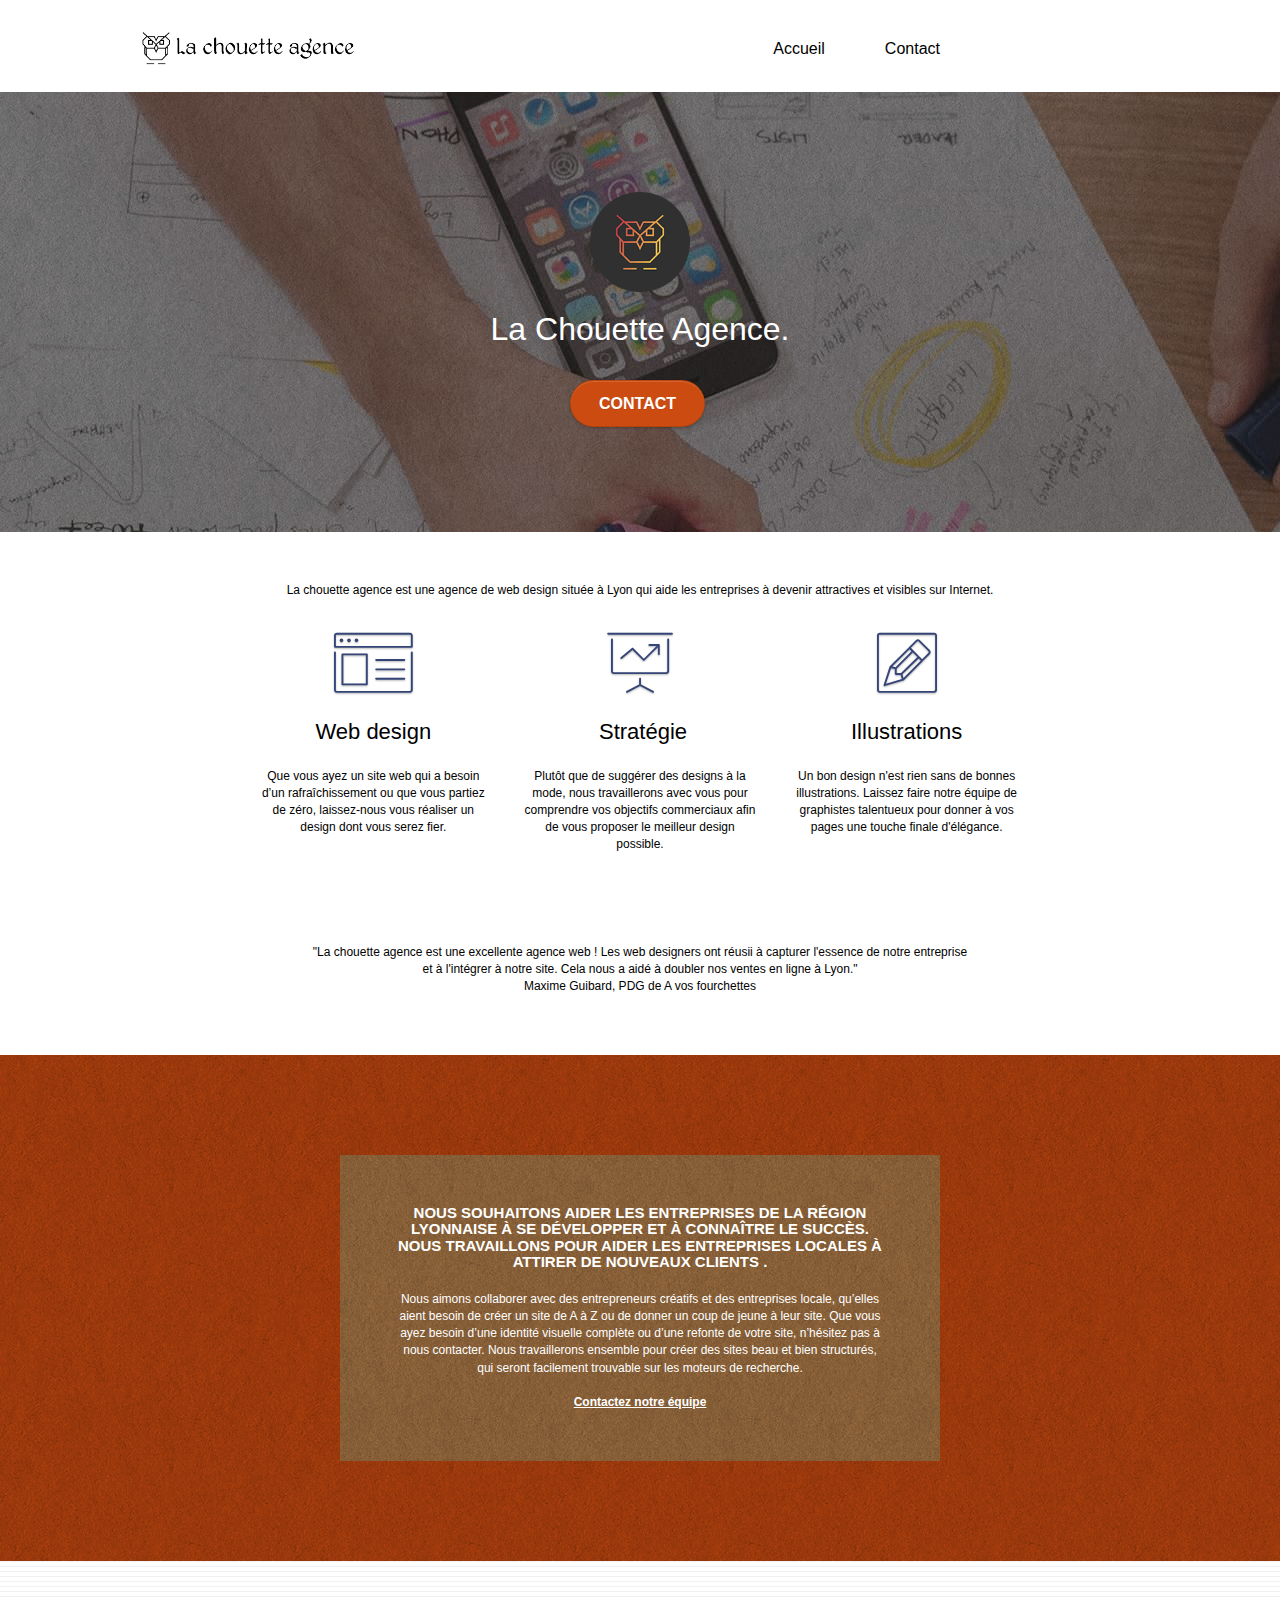
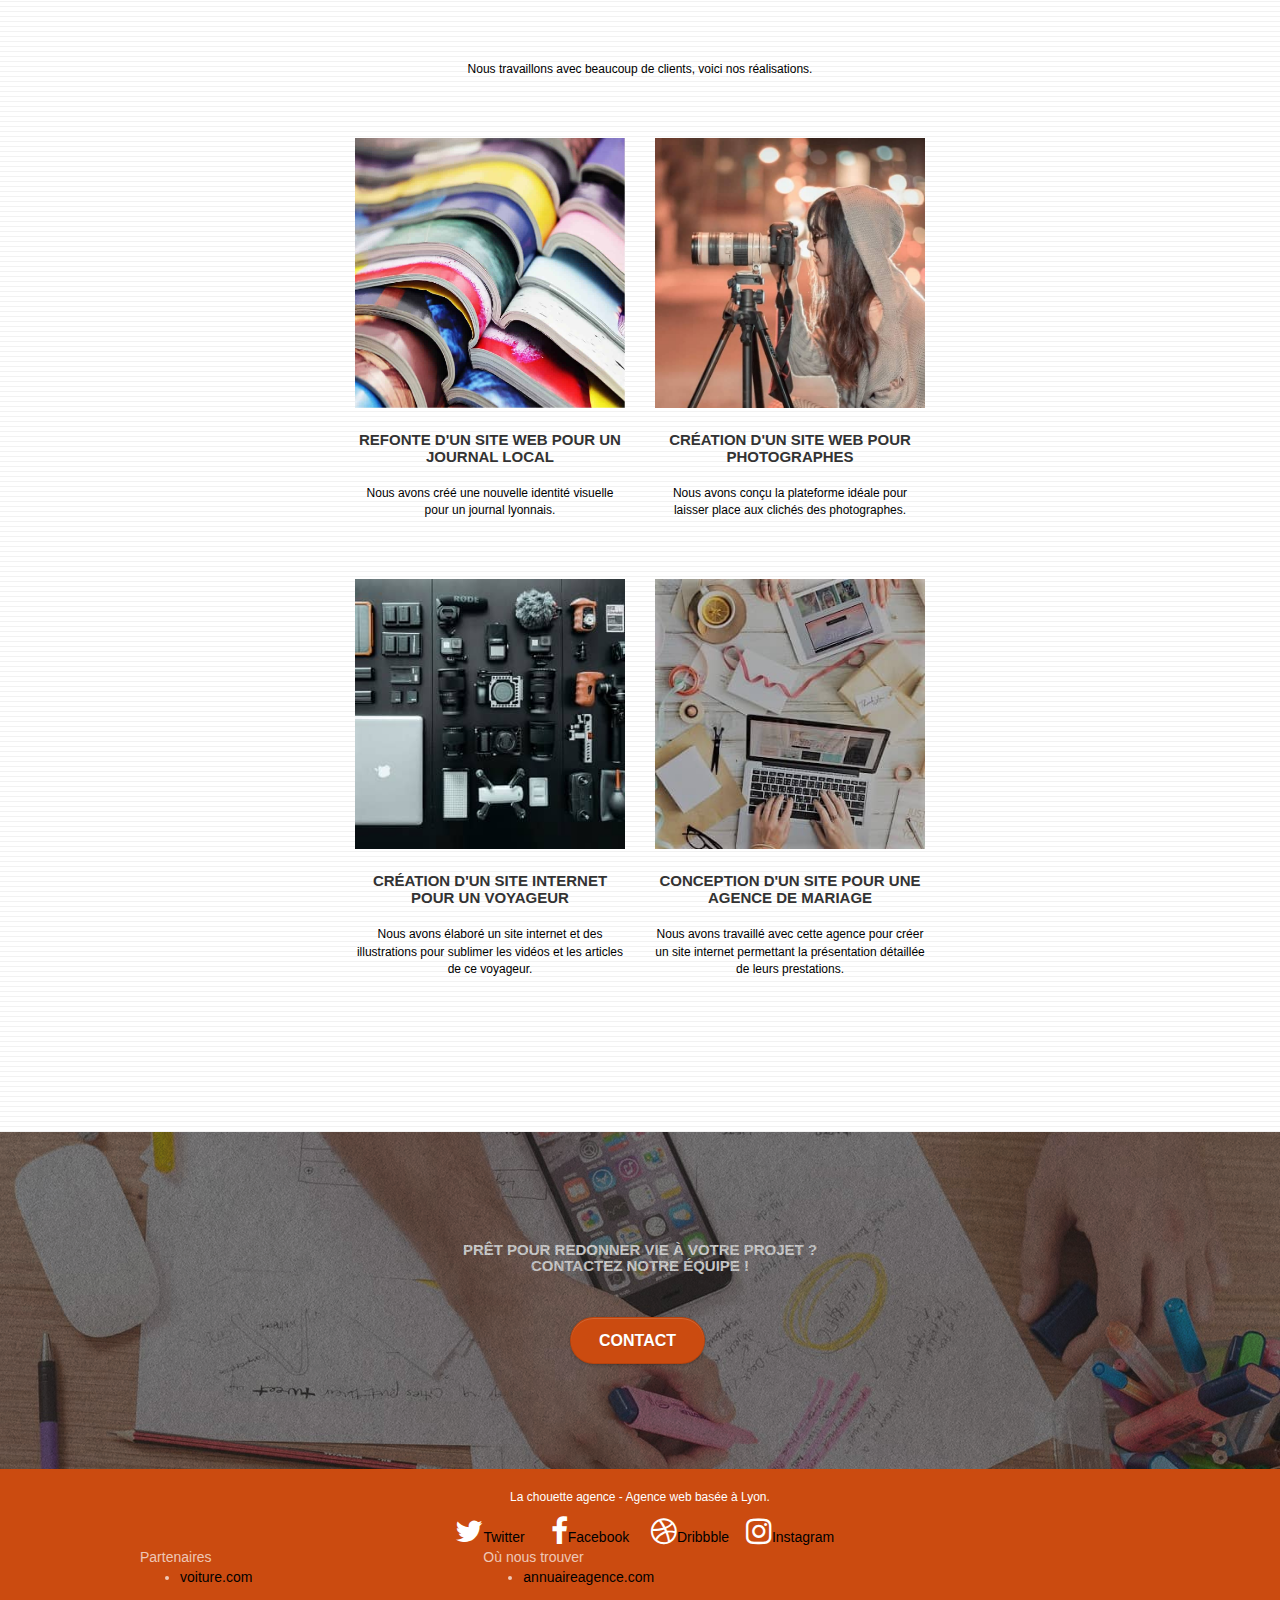
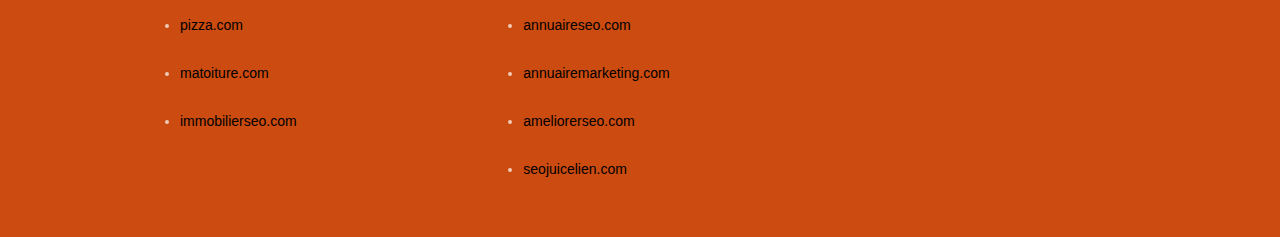
<file: Starting+website/Starting_website/index.html>
<!doctype html>
<html lang="fr">
<head>
    <meta charset="utf-8">
    <meta name="keywords" content="agence web design lyon">
    <meta name="description" content="Agence web design située à Lyon vous aidant dans la réalisation ou la refonte de votre site web. Nous travaillerons avec vous pour comprendre vos objectifs commerciaux afin de vous proposer le meilleur design possible.">
    <meta name="viewport" content="width=device-width, initial-scale=1.0, viewport-fit=cover">
    <link rel="shortcut icon" type="image/png" href="favicon.jpg">
    
	<link rel="stylesheet" type="text/css" href="./css/bootstrap.css">
	<link rel="stylesheet" type="text/css" href="style.css">
	<link rel="stylesheet" type="text/css" href="./css/font-awesome.css">
	<link rel="stylesheet" type="text/css" href="./css/et-line.css">
	
    
	<script src="./js/jquery-2.1.0.js" async></script>
	<script src="./js/bootstrap.js" async></script>
	<script src="./js/blocs.js" async></script>
	<script src="./js/jquery.touchSwipe.js" defer></script>
	<script src="./js/gmaps.js" async></script>

    <title>La Chouette Agence | Agence web design</title>

    
<!-- Analytics -->
 
<!-- Analytics END -->
    
</head>
<body>
<!-- Principal conteneur -->
<div class="page-container">
    
<!-- bloc-0 -->
<header class="bloc bgc-white l-bloc " id="bloc-0">
	<div class="container bloc-sm">

		<nav class="navbar row">
			<div class="navbar-header">
				<a class="navbar-brand" href="index.html"><img src="compressor/la-chouette-agence.png" alt="La Chouette Agence" height="40" /></a>
				<button id="nav-toggle" type="button" class="ui-navbar-toggle navbar-toggle" data-toggle="collapse" data-target=".navbar-1">
					<span class="sr-only">Menu</span><span class="icon-bar"></span><span class="icon-bar"></span><span class="icon-bar"></span>
				</button>
			</div>
			<div class="collapse navbar-collapse navbar-1 special-dropdown-nav">
				<ul class="site-navigation nav navbar-nav">
					<li>
						<a href="index.html">Accueil</a>
					</li>
					<li>
					</li>
					<li>
						<a href="page2.html">Contact</a>
					</li>
				</ul>
			</div>
		</nav>
	</div>
</header>
<!-- bloc-0 END -->

<!-- bloc-1-presentation -->
<div class="bloc bgc-dark-slate-blue bg-banniere d-bloc bg-t-edge bloc-bg-texture texture-paper b-parallax" id="bloc-1-hero">
	<div class="container bloc-lg">
		<div class="row tight-width-whitespace">
			<div class="col-sm-12">
				<img src="compressor/logo.png" class="center-block image-resize-mode" width="100" alt="Logo La chouette agence" />
				<h1 class="text-center hero-bloc-text tc-white ">
					La Chouette Agence.
				</h1>
				<div class="text-center">
					<a href="page2.html" class="btn btn-lg btn-clean btn-rd cta-hero btn-atomic-tangerine" id="cta-hero">Contact</a>
				</div>
			</div>
		</div>
	</div>
</div>
<!-- bloc-1-presentation END -->

<!-- bloc-2-services -->
<div class="bloc bgc-white l-bloc" id="bloc-2-services">
	<div class="container bloc-md">
		<div class="row">
			<div class="col-sm-12 text-center">
				<p>La chouette agence est une agence de web design située à Lyon qui aide les entreprises à devenir attractives et visibles sur Internet.</p>
			</div>
		</div>
		<div class="row voffset-lg med-width-whitespace">
			<div class="col-sm-4">
				<div class="text-center">
					<span class="et-icon-browser sm-shadow icon-dark-slate-blue icons icon-lg"></span>
				</div>
				<h2 class="mg-md text-center">
					Web design
				</h2>
				<p class="text-center ">
					Que vous ayez un site web qui a besoin d&rsquo;un rafraîchissement ou que vous partiez de zéro, laissez-nous vous réaliser un design dont vous serez fier.
				</p>
			</div>
			<div class="col-sm-4">
				<div class="text-center">
					<span class="et-icon-presentation sm-shadow icon-dark-slate-blue icons icon-lg"></span>
				</div>
				<h2 class="mg-md text-center">
					&nbsp;Stratégie
				</h2>
				<p class="text-center ">
					Plutôt que de suggérer des designs à la mode, nous travaillerons avec vous pour comprendre vos objectifs commerciaux afin de vous proposer le meilleur design possible.<br>
				</p>
			</div>
			<div class="col-sm-4">
				<div class="text-center">
					<span class="et-icon-edit sm-shadow icon-dark-slate-blue icons icon-lg"></span>
				</div>
				<h2 class="mg-md text-center">
					Illustrations
				</h2>
				<p class="text-center ">
					Un bon design n'est rien sans de bonnes illustrations. Laissez faire notre équipe de graphistes talentueux pour donner à vos pages une touche finale d'élégance.
				</p>
			</div>
		</div>
		<div class="row voffset-lg voffset">
			<div class="col-xs-12 col-md-8 col-md-offset-2 text-center">
				<p>"La chouette agence est une excellente agence web ! Les web designers ont réusii à capturer l'essence de notre entreprise et à l'intégrer à notre site. Cela nous a aidé à doubler nos ventes en ligne à Lyon."<br/>Maxime Guibard, PDG de A vos fourchettes</p>

			</div>
		</div>
	</div>
</div>
<!-- bloc-2-services END -->

<!-- bloc-3-what-i-do -->
<div class="bloc tc-white bgc-atomic-tangerine bg-presentation d-bloc bloc-bg-texture texture-paper b-parallax" id="bloc-3-what-i-do">
	<div class="container bloc-lg">
		<div class="row tight-width-whitespace black-background">
			<div class="col-sm-12">
				<h3 class="mg-md text-center tc-white">
					Nous souhaitons aider les entreprises de la région Lyonnaise à se développer et à connaître le succès. Nous travaillons pour aider les entreprises locales à attirer de nouveaux clients .<br>
				</h3>
				<p class="text-center white">
					Nous aimons collaborer avec des entrepreneurs créatifs et des entreprises locale, qu’elles aient besoin de créer un site de A à Z ou de donner un coup de jeune à leur site. Que vous ayez besoin d’une identité visuelle complète ou d’une refonte de votre site, n’hésitez pas à nous contacter. Nous travaillerons ensemble pour créer des sites beau et bien structurés, qui seront facilement trouvable sur les moteurs de recherche. <br><br><a class="ltc-white bold-link" href="page2.html">Contactez notre équipe</a><br>
				</p>
			</div>
		</div>
	</div>
</div>
<!-- bloc-3-what-i-do END -->

<!-- bloc-4-portfolio -->
<div class="bloc bgc-white bg-lines-h2-bg bg-repeat l-bloc" id="bloc-4-portfolio">
	<div class="container bloc-lg">
		<div class="row">
			<div class="col-sm-12 text-center">
				<p>Nous travaillons avec beaucoup de clients, voici nos réalisations.</p>
			</div>
		</div>
		<div class="row tight-width-whitespace portfolio-row">
			<div class="col-sm-6">
				<a href="#" data-lightbox="compressor/1-min.jpg" data-gallery-id="gallery-1" data-caption="Refonte d'un site web pour un journal local" data-frame="snapshot-lb"><img src="compressor/1-min.jpg" alt="Refonte d'un site web de journal" class="img-responsive portfolio-thumb" /></a>
				<h3 class="mg-md text-center">
					Refonte d'un site web pour un journal local
				</h3>
				<p class="text-center">
					Nous avons créé une nouvelle identité visuelle pour un journal lyonnais.
				</p>
			</div>
			<div class="col-sm-6">
				<a href="#" data-lightbox="compressor/2.jpg" data-gallery-id="gallery-1" data-caption="Création d'un site web pour photographes" data-frame="snapshot-lb"><img src="compressor/2.jpg" class="img-responsive portfolio-thumb" alt="Création d'un site web pour photographes" /></a>
				<h3 class="mg-md text-center">
					Création d'un site web pour photographes
				</h3>
				<p class="text-center">
					Nous avons conçu la plateforme idéale pour laisser place aux clichés des photographes.
				</p>
			</div>
		</div>
		<div class="row tight-width-whitespace portfolio-row">
			<div class="col-sm-6">
				<a href="#" data-lightbox="compressor/3.jpeg" data-gallery-id="gallery-1" data-caption="Création d'un site internet pour un voyageur" data-frame="snapshot-lb"><img src="compressor/3.jpeg" class="img-responsive portfolio-thumb" alt="Création d'un site web pour voyageur"/></a>
				<h3 class="mg-md text-center">
					Création d'un site internet pour un voyageur
				</h3>
				<p class="text-center">
					Nous avons élaboré un site internet et des illustrations pour sublimer les vidéos et les articles de ce voyageur.
				</p>
			</div>
			<div class="col-sm-6">
				<a href="#" data-lightbox="compressor/4.jpeg" data-gallery-id="gallery-1" data-caption="Conception d'un site pour une agence de mariage" data-frame="snapshot-lb"><img src="compressor/4.jpeg" class="img-responsive portfolio-thumb" alt="Création d'un site web pour agence de mariage" /></a>
				<h3 class="mg-md text-center">
					Conception d'un site pour une agence de mariage
				</h3>
				<p class="text-center">
					Nous avons travaillé avec cette agence pour créer un site internet permettant la présentation détaillée de leurs prestations.
				</p>
			</div>
		</div>
	</div>
</div>
<!-- bloc-4-portfolio END -->

<!-- bloc-5-cta -->
<div class="bloc bgc-dark-slate-blue bg-banniere d-bloc bloc-bg-texture texture-paper" id="bloc-5-cta">
	<div class="container bloc-lg">
		<div class="row">
			<h3 class="mg-md text-center tc-white">
				Prêt pour redonner vie à votre projet ?<br>Contactez notre équipe !
			</h3>
			<div class="col-sm-12 text-center">
				<a href="page2.html" class="btn btn-atomic-tangerine btn-clean btn-rd btn-lg cta-hero">Contact</a>
			</div>
		</div>
	</div>
</div>
<!-- bloc-5-cta END -->

<!-- Footer - bloc-8 -->
<div class="bloc bgc-atomic-tangerine d-bloc" id="bloc-8">
	<div class="container bloc-sm">
		<div class="row">
			<div class="col-sm-12">
				<p class="text-center white">
					La chouette agence - Agence web basée à Lyon.<br>
				</p>
				<div class="row row-no-gutters social">
					<div class="col-sm-3">
						<div class="text-center">
							<a class="social" href="index.html"><span class="fa fa-twitter icon-md"></span>Twitter</a>
						</div>
					</div>
					<div class="col-sm-3">
						<div class="text-center">
							<a class="social" href="index.html"><span class="fa fa-facebook icon-md"></span>Facebook</a>
						</div>
					</div>
					<div class="col-sm-3">
						<div class="text-center">
							<a class="social" href="index.html"><span class="fa fa-dribbble icon-md"></span>Dribbble</a>
						</div>
					</div>
					<div class="col-sm-3">
						<div class="text-center">
							<a class="social" href="index.html"><span class="fa fa-instagram icon-md"></span>Instagram</a>
						</div>
					</div>
				</div>
				<div class="row">
					<div class="col-sm-4">
						Partenaires
							<ul>
								<li><a href="voiture.com">voiture.com</a></li>
								<li><a href="pizza.com">pizza.com</a></li>
								<li><a href="matoiture.com">matoiture.com</a></li>
								<li><a href="immobilierseo.com">immobilierseo.com</a></li>
							</ul>		
					</div>
					<div class="col-sm-4">
						Où nous trouver
						<ul>
							<li><a href="annuaireagence.com">annuaireagence.com</a></li>
							<li><a href="annuaireseo.com">annuaireseo.com</a></li>
							<li><a href="annuairemarketing.com">annuairemarketing.com</a></li>
							<li><a href="ameliorerseo.com">ameliorerseo.com</a></li>
							<li><a href="seojuicelien.com">seojuicelien.com</a></li>
						</ul>
					</div>
				</div>
			</div>
		</div>
	</div>
</div>
<!-- Footer - bloc-8 END -->

</div>
<!-- Principal conteneur END -->
    

</body>
</html>
</file>
<file: Starting+website/Starting_website/style.css>
body {
    margin: 0;
    padding: 0;
    background: #FFF;
    overflow-x: hidden;
    -webkit-font-smoothing: antialiased;
    -moz-osx-font-smoothing: grayscale;
}

a,
button {
    transition: all .3s ease-in-out;
    outline: none!important;
}

a:hover {
    text-decoration: none;
    cursor: pointer;
}

#page-loading-blocs-notifaction {
    position: fixed;
    top: 0;
    bottom: 0;
    width: 100%;
    z-index: 100000;
    background: #FFFFFF url("img/pageload-spinner.gif") no-repeat center center;
}

.bloc {
    width: 100%;
    clear: both;
    background: 50% 50% no-repeat;
    padding: 0 50px;
    -webkit-background-size: cover;
    -moz-background-size: cover;
    -o-background-size: cover;
    background-size: cover;
    position: relative;
}

.bloc .container {
    padding-left: 0;
    padding-right: 0;
}

.bloc-lg {
    padding: 100px 50px;
}

.bloc-md {
    padding: 50px;
}

.bloc-sm {
    padding: 20px 50px;
}

.bg-center,
.bg-l-edge,
.bg-r-edge,
.bg-t-edge,
.bg-b-edge,
.bg-tl-edge,
.bg-bl-edge,
.bg-tr-edge,
.bg-br-edge,
.bg-repeat {
    -webkit-background-size: auto!important;
    -moz-background-size: auto!important;
    -o-background-size: auto!important;
    background-size: auto!important;
}

.bg-repeat {
    background: repeat;
}

.bg-t-edge {
    background: top no-repeat;
}

.bloc-bg-texture::before {
    content: "";
    background-size: 2px 2px;
    position: absolute;
    top: 0;
    bottom: 0;
    left: 0;
    right: 0;
}

.texture-paper::before {
    background: url("compressor/texture-paper.png");
    background-size: 280px 280px;
}

.b-parallax {
    background-attachment: fixed;
}

.d-bloc {
    color: rgba(255, 255, 255, .7);
}

.d-bloc button:hover {
    color: rgba(255, 255, 255, .9);
}

.d-bloc .icon-round,
.d-bloc .icon-square,
.d-bloc .icon-rounded,
.d-bloc .icon-semi-rounded-a,
.d-bloc .icon-semi-rounded-b {
    border-color: rgba(255, 255, 255, .9);
}

.d-bloc .divider-h span {
    border-color: rgba(255, 255, 255, .2);
}

.d-bloc .a-btn,
.d-bloc .navbar a,
.d-bloc .navbar-brand,
.d-bloc a .icon-sm,
.d-bloc a .icon-md,
.d-bloc a .icon-lg,
.d-bloc a .icon-xl,
.d-bloc h1 a,
.d-bloc h2 a,
.d-bloc h3 a,
.d-bloc h4 a,
.d-bloc h5 a,
.d-bloc h6 a,
.d-bloc p a {
    color: rgb(255, 255, 255);
}

.d-bloc .a-btn:hover,
.d-bloc .navbar a:hover,
.d-bloc .navbar-brand:hover,
.d-bloc a:hover .icon-sm,
.d-bloc a:hover .icon-md,
.d-bloc a:hover .icon-lg,
.d-bloc a:hover .icon-xl,
.d-bloc h1 a:hover,
.d-bloc h2 a:hover,
.d-bloc h3 a:hover,
.d-bloc h4 a:hover,
.d-bloc h5 a:hover,
.d-bloc h6 a:hover,
.d-bloc p a:hover {
    color: rgba(255, 255, 255, 1);
}

.d-bloc .navbar-toggle .icon-bar {
    background: rgba(255, 255, 255, 1);
}

.d-bloc .btn-wire,
.d-bloc .btn-wire:hover {
    color: rgba(255, 255, 255, 1);
    border-color: rgba(255, 255, 255, 1);
}

.d-bloc .panel {
    color: rgba(0, 0, 0, .5);
}

.d-bloc .panel button:hover {
    color: rgba(0, 0, 0, .7);
}

.d-bloc .panel icon {
    border-color: rgba(0, 0, 0, .7);
}

.d-bloc .panel .divider-h span {
    border-color: rgba(0, 0, 0, .1);
}

.d-bloc .panel .a-btn {
    color: rgba(0, 0, 0, .6);
}

.d-bloc .panel .a-btn:hover {
    color: rgba(0, 0, 0, 1);
}

.d-bloc .panel .btn-wire,
.d-bloc .panel .btn-wire:hover {
    color: rgba(0, 0, 0, .7);
    border-color: rgba(0, 0, 0, .3);
}

.d-bloc .panel,
.l-bloc {
    color: rgba(0, 0, 0, .5);
}

.d-bloc .panel button:hover,
.l-bloc button:hover {
    color: rgba(0, 0, 0, .7);
}

.l-bloc .icon-round,
.l-bloc .icon-square,
.l-bloc .icon-rounded,
.l-bloc .icon-semi-rounded-a,
.l-bloc .icon-semi-rounded-b {
    border-color: rgba(0, 0, 0, .7);
}

.d-bloc .panel .divider-h span,
.l-bloc .divider-h span {
    border-color: rgba(0, 0, 0, .1);
}

.d-bloc .panel .a-btn,
.l-bloc .a-btn,
.l-bloc .navbar a,
.l-bloc .navbar-brand,
.l-bloc a .icon-sm,
.l-bloc a .icon-md,
.l-bloc a .icon-lg,
.l-bloc a .icon-xl,
.l-bloc h1 a,
.l-bloc h2 a,
.l-bloc h3 a,
.l-bloc h4 a,
.l-bloc h5 a,
.l-bloc h6 a,
.l-bloc p a {
    color: rgba(0, 0, 0, .6);
}

.d-bloc .panel .a-btn:hover,
.l-bloc .a-btn:hover,
.l-bloc .navbar a:hover,
.l-bloc .navbar-brand:hover,
.l-bloc a:hover .icon-sm,
.l-bloc a:hover .icon-md,
.l-bloc a:hover .icon-lg,
.l-bloc a:hover .icon-xl,
.l-bloc h1 a:hover,
.l-bloc h2 a:hover,
.l-bloc h3 a:hover,
.l-bloc h4 a:hover,
.l-bloc h5 a:hover,
.l-bloc h6 a:hover,
.l-bloc p a:hover {
    color: rgba(0, 0, 0, 1);
}

.l-bloc .navbar-toggle .icon-bar {
    color: rgba(0, 0, 0, .6);
}

.d-bloc .panel .btn-wire,
.d-bloc .panel .btn-wire:hover,
.l-bloc .btn-wire,
.l-bloc .btn-wire:hover {
    color: rgba(0, 0, 0, .7);
    border-color: rgba(0, 0, 0, .3);
}

.voffset {
    margin-top: 30px;
}

.voffset-lg {
    margin-top: 80px;
}

.row-no-gutters {
    margin-right: 0;
    margin-left: 0;
}

.row.row-no-gutters > [class^="col-"],
.row.row-no-gutters > [class*=" col-"] {
    padding-right: 0;
    padding-left: 0;
}

#bloc-1-hero h1 {
    font-size: 32px;
}

.navbar {
    margin-bottom: 0;
    z-index: 1;
}

.navbar-brand {
    height: auto;
    padding: 3px 15px;
    font-size: 25px;
    font-weight: normal;
    font-weight: 600;
    line-height: 44px;
}

.navbar-brand img {
    max-height: 200px;
    margin: 0 5px 0 0;
    display: inline;
}

.navbar-brand img[src$=svg] {
    min-width: 100px;
}

.nav-center .navbar-brand img {
    margin: 0;
}

.navbar .nav {
    padding-top: 2px;
    margin-right: -16px;
    float: right;
    z-index: 1;
}

.nav > li {
    float: left;
    margin-top: 4px;
    margin-right: 15px;
    font-size: 16px;
    list-style-type: none;
}

.navbar-nav .open .dropdown-menu > li > a {
    text-align: inherit;
}

.nav > li a:hover,
.nav > li a:focus {
    background: transparent;
}

.navbar-toggle {
    margin: 10px 10px 0 0;
    border: 0px;
}

.navbar-toggle:hover {
    background: transparent!important;
}

.navbar-toggle .icon-bar {
    background-color: rgba(0, 0, 0, .5);
    width: 26px;
}

.nav-invert .navbar .nav {
    float: left;
}

.nav-invert .navbar-header,
.nav-invert .navbar-brand {
    float: right;
    position: relative;
    z-index: 2;
}

@media (min-width: 768px) {
    .site-navigation {
        position: absolute;
        top: 50%;
        right: 200px;
        transform: translate(0, -50%);
        -webkit-transform: translateY(-50%);
    }
    .nav > li .dropdown-menu a,
    .nav > li .dropdown-menu a:hover {
        color: #484848;
    }
    .nav-invert .site-navigation {
        left: 0;
        right: 0;
    }
    .nav-center {
        text-align: center;
    }
    .nav-center .navbar-header {
        width: 100%;
    }
    .nav-center .navbar-header,
    .nav-center .navbar-brand,
    .nav-center .nav > li {
        float: none;
        display: inline-block;
    }
    .nav-center .site-navigation {
        position: relative;
        width: 100%;
        right: 0;
        margin-right: 0px;
        margin-top: 20px;
    }
    .nav-center.mini-nav .navbar-toggle {
        float: none;
        margin: 10px auto 0;
    }
}

.nav > li > .dropdown a {
    background: none!important;
    display: block;
    padding: 14px 15px;
}

nav .caret {
    margin: 0 5px;
}

.dropdown-menu .dropdown-menu {
    top: -8px;
    left: 100%;
}

.dropdown-menu .dropmenu-flow-right {
    top: 100%;
    left: 0;
    margin-left: -1px;
    border-top-left-radius: 0;
    border-top-right-radius: 0;
}

.dropdown-menu .dropdown span {
    border: 4px solid black;
    border-top-color: transparent;
    border-right-color: transparent;
    border-bottom-color: transparent;
    margin: 6px -5px 0 0!important;
    float: right;
}

.mg-md {
    margin-top: 10px;
    margin-bottom: 20px;
}

.mg-lg {
    margin-top: 10px;
    margin-bottom: 40px;
}

.btn {
    margin: 0 5px 5px 0;
}

.btn.pull-right {
    margin: 0 0 5px 5px;
}

.btn-d,
.btn-d:hover,
.btn-d:focus {
    color: #FFF;
    background: rgba(0, 0, 0, .3);
}

button {
    outline: none!important;
}

.btn-rd {
    border-radius: 40px;
}

.btn-clean {
    border: 1px solid rgba(0, 0, 0, .08);
    border-bottom-color: rgba(0, 0, 0, .1);
    text-shadow: 0 1px 0 rgba(0, 0, 1, .1);
    box-shadow: 0 1px 3px rgba(0, 0, 1, .25), inset 0 1px 0 0 rgba(255, 255, 255, .15);
}

.icon-md {
    font-size: 30px!important;
}

.icon-lg {
    font-size: 60px!important;
}

.sm-shadow {
    text-shadow: 0 1px 2px rgba(0, 0, 0, .3);
}

.panel-sq,
.panel-sq .panel-heading,
.panel-sq .panel-footer {
    border-radius: 0;
}

.panel-rd {
    border-radius: 30px;
}

.panel-rd .panel-heading {
    border-radius: 29px 29px 0 0;
}

.panel-rd .panel-footer {
    border-radius: 0 0 29px 29px;
}

.form-control {
    border-color: rgba(0, 0, 0, .1);
    box-shadow: none;
}

.scrollToTop {
    width: 40px;
    height: 40px;
    position: fixed;
    bottom: 20px;
    right: 20px;
    opacity: 0;
    z-index: 500;
    transition: all .3s ease-in-out;
}

.scrollToTop span {
    margin-top: 6px;
}

.showScrollTop {
    font-size: 14px;
    opacity: 1;
}

a[data-lightbox] {
    position: relative;
    display: block;
    text-align: center;
}

a[data-lightbox]:hover::before {
    content: "+";
    font-family: "HelveticaNeue-Light", "Helvetica Neue Light", "Helvetica Neue", Helvetica, Arial;
    font-size: 32px;
    width: 50px;
    height: 50px;
    margin-left: -25px;
    border-radius: 50%;
    background: rgba(0, 0, 0, .6);
    color: #FFF;
    font-weight: 100;
    z-index: 1;
    position: absolute;
    top: 50%;
    transform: translateY(-50%);
    -webkit-transform: translateY(-50%);
}

a[data-lightbox]:hover img {
    opacity: 0.6;
    -webkit-animation-fill-mode: none;
    animation-fill-mode: none;
}

#lightbox-modal {
    display: flex;
    align-items: center;
}

#lightbox-modal .modal-dialog {
    width: 90%;
    max-width: 900px;
    margin: 0 auto 0;
}

#lightbox-modal .modal-dialog img {
    max-height: 90vh;
    margin: 0 auto;
}

.lightbox-caption {
    padding: 20px;
    color: #FFF;
    background: rgba(0, 0, 0, .5);
    position: absolute;
    left: 15px;
    right: 15px;
    bottom: 5px;
}

.close-lightbox {
    color: #FFF;
    font-size: 30px;
    position: absolute;
    top: 20px;
    right: 20px;
    z-index: 20;
    background: rgba(0, 0, 0, .5);
    border: none;
    line-height: 30px;
    padding: 0 9px 5px;
    opacity: 0.3;
}

.close-lightbox:hover,
.next-lightbox:hover,
.prev-lightbox:hover {
    opacity: 1.0;
    color: #FFF;
}

.next-lightbox,
.prev-lightbox {
    font-size: 20px;
    color: rgba(255, 255, 255, .9);
    background: rgba(0, 0, 0, .5);
    transition: all .2s ease-in-out;
    position: absolute;
    top: 45%;
    z-index: 1;
    opacity: 0.4;
}

.next-lightbox {
    padding: 6px 8px 1px 13px;
    right: 25px;
}

.prev-lightbox {
    padding: 6px 13px 1px 10px;
    left: 25px;
}

.snapshot-lb .modal-body {
    padding-bottom: 45px;
}

.snapshot-lb .lightbox-caption {
    padding: 0;
    color: rgba(0, 0, 0, .5);
    background: none;
}

h1,
h2,
h3,
h4,
h5,
h6,
p,
label,
.btn,
a {
    font-family: "helvetica";
    font-weight: 400;
    color: black!important;
}

.container {
    max-width: 1000px;
}

.hero-bloc-text {
    font-size: 38px;
}

.hero-bloc-text-sub {
    font-size: 36px;
}

.statement-bloc-text {
    line-height: 26px;
    font-style: italic;
    font-size: 20px;
    text-align: center;
    font-weight: lighter;
    max-width: 520px;
    margin: auto auto auto auto;
}

p {
    font-size: 12px;
}

.tight-width-whitespace {
    max-width: 600px;
    margin: auto auto auto auto;
}

.h1 {
    font-size: 20px;
    font-family: "Open Sans";
}

.cta-hero {
    margin-top: 22px;
    color: #FFFFFF!important;
    text-transform: uppercase;
    padding: 12px 28px 12px 28px;
    font-size: 16px;
    font-weight: 700;
}

.social {
    max-width: 400px;
    margin: auto auto auto auto;
}

#bloc-8 li{
    height: 48px;
}

h2 {
    font-size: 22px;
    line-height: 1.4em;
}

h3 {
    font-size: 15px;
    text-transform: uppercase;
    font-weight: 700;
    color: #333333!important;
}

.med-width-whitespace {
    max-width: 800px;
    margin: auto auto auto auto;
    box-shadow: 0px 0px 0px #000000;
}

h1 {
    color: #333333!important;
}

h4 {
    color: #333333!important;
}

.icons {
    margin-bottom: 14px;
    margin-top: 24px;
}

.white {
    color: #FFFFFF!important;
}

.portfolio-thumb {
    margin-bottom: 24px;
}

.portfolio-row {
    margin-bottom: 44px;
    margin-top: 50px;
}

.avatar {
    box-shadow: 0px 4px 9px rgba(0, 0, 0, 0.3);
}

.black-background {
    background-color: rgba(165, 147, 99, 0.7);
    padding: 40px 40px 40px 40px;
}

.bold-link {
    font-weight: 900;
    text-decoration: underline!important;
}

.bgc-white {
    background-color: #FFFFFF;
}

.bgc-dark-slate-blue {
    background-color: #364577;
}

.bgc-atomic-tangerine {
    background-color: #CB4B10;
}

.tc-white {
    color: #ffffff!important;
}

.btn-atomic-tangerine {
    background: #CB4B10;
    color: #FFFFFF!important;
}

.btn-atomic-tangerine:hover {
    background: #AC613E!important;
    color: #FFFFFF!important;
}

.ltc-white {
    color: #FFFFFF!important;
}

.ltc-white:hover {
    color: #cccccc!important;
}

.ltc-atomic-tangerine {
    color: #CB4B10!important;
}

.ltc-atomic-tangerine:hover {
    color: #ac613e!important;
}

.icon-dark-slate-blue {
    color: #364577!important;
    border-color: #364577!important;
}

.bg-dots-bg {
    background-image: url("compressor/dots-bg.png");
}

.bg-lines-h2-bg {
    background-image: url("compressor/lines-h2-bg.png");
}

.bg-banniere {
    background-image: url("compressor/la-chouette-agence-banniere.jpg");
}

.bg-presentation {
    background-image: url("compressor/image-de-presentation.jpeg");
}

@media (max-width: 1024px) {
    .bloc {
        padding-left: 20px;
        padding-right: 20px;
    }
    .bloc.full-width-bloc,
    .bloc-tile-2.full-width-bloc .container,
    .bloc-tile-3.full-width-bloc .container,
    .bloc-tile-4.full-width-bloc .container {
        padding-left: 0;
        padding-right: 0;
    }
}

@media (max-width: 992px) and (min-width: 768px) {
    .navbar .nav {
        max-width: 80%
    }
    .nav-center.navbar .nav {
        max-width: 100%
    }
}

@media only screen and (min-device-width: 768px) and (max-device-width: 1024px) and (orientation: landscape) {
    .b-parallax {
        background-attachment: scroll;
    }
}

@media only screen and (min-device-width: 1024px) and (max-device-width: 1366px) and (-webkit-min-device-pixel-ratio: 1.5) {
    .b-parallax {
        background-attachment: scroll;
    }
}

@media (max-width: 991px) {
    .container {
        width: 100%;
    }
    .b-parallax {
        background-attachment: scroll;
    }
    .page-container,
    #hero-bloc {
        overflow-x: hidden;
        position: relative;
    }
    .bloc {
        padding-left: constant(safe-area-inset-left);
        padding-right: constant(safe-area-inset-right);
    }
    .bloc-group,
    .bloc-group .bloc {
        display: block;
        width: 100%;
    }
    .bloc-fill-screen .fill-bloc-top-edge,
    .bloc-fill-screen .fill-bloc-bottom-edge {
        padding: 0 20px;
        padding-left: constant(safe-area-inset-left);
        padding-right: constant(safe-area-inset-right);
    }
}

@media (max-width: 767px) {
    .page-container {
        overflow-x: hidden;
        position: relative;
    }
    h1,
    h2,
    h3,
    h4,
    h5,
    h6,
    p,
    #disqus_thread {
        padding-left: 10px!important;
        padding-right: 10px!important;
    }
    .b-parallax {
        background-attachment: scroll;
    }
    .navbar .nav {
        padding-top: 0;
        border-top: 1px solid rgba(0, 0, 0, .2);
        float: none!important;
    }
    .navbar.row {
        margin-left: 0;
        margin-right: 0;
    }
    .site-navigation {
        position: inherit;
        transform: none;
        -webkit-transform: none;
        -ms-transform: none;
    }
    .nav > li {
        margin-top: 0;
        border-bottom: 1px solid rgba(0, 0, 0, .1);
        background: rgba(0, 0, 0, .05);
        text-align: left;
        padding-left: 15px;
        width: 100%;
    }
    .nav > li:hover {
        background: rgba(0, 0, 0, .08);
    }
    .dropdown .dropdown a .caret {
        float: none;
        margin: 5px 0 0 10px!important;
        border: 4px solid black;
        border-bottom-color: transparent;
        border-right-color: transparent;
        border-left-color: transparent;
    }
    #hero-bloc .navbar .nav {
        background: rgba(0, 0, 0, .8);
    }
    #hero-bloc .navbar .nav a {
        color: rgba(255, 255, 255, .6);
    }
    .hero {
        padding: 50px 0;
    }
    .hero-nav {
        left: -1px;
        right: -1px;
    }
    .navbar-collapse {
        padding: 0;
        overflow-x: hidden;
        -webkit-box-shadow: none;
        box-shadow: none;
    }
    .navbar-brand img {
        max-height: 40px;
        width: auto;
    }
    .nav-invert .navbar-header {
        float: none;
        width: 100%;
    }
    .nav-invert .navbar-toggle {
        float: left;
        margin-left: 10px;
    }
    .bloc {
        padding-left: 0;
        padding-right: 0;
    }
    .bloc-xxl,
    .bloc-xl,
    .bloc-lg {
        padding: 40px 0;
    }
    .bloc-sm,
    .bloc-md {
        padding-left: 0;
        padding-right: 0;
    }
    .bloc-tile-2 .container,
    .bloc-tile-3 .container,
    .bloc-tile-4 .container,
    .bloc-fill-screen .fill-bloc-top-edge,
    .bloc-fill-screen .fill-bloc-bottom-edge {
        padding-left: 0;
        padding-right: 0;
    }
    .a-block {
        padding: 0 10px;
    }
    .btn-dwn {
        display: none;
    }
    .voffset {
        margin-top: 5px;
    }
    .voffset-md {
        margin-top: 20px;
    }
    .voffset-lg {
        margin-top: 30px;
    }
    form {
        padding: 5px;
    }
    .close-lightbox {
        display: inline-block;
    }
    .blocsapp-device-iphone5 {
        background-size: 216px 425px;
        padding-top: 60px;
        width: 216px;
        height: 425px;
    }
    .blocsapp-device-iphone5 img {
        width: 180px;
        height: 320px;
    }
}

@media (max-width: 400px) {
    .bloc {
        padding-left: 0;
        padding-right: 0;
    }
}

@media (max-width: 767px) {
    .bloc-mob-center-text {
        text-align: center;
    }
}
</file>
<file: Starting+website/Starting_website/css/et-line.css>
@font-face {
    font-family: et-line;
    src: url(../fonts/et-line.eot);
    src: url(../fonts/et-line.eot?#iefix) format('embedded-opentype'), url(../fonts/et-line.woff) format('woff'), url(../fonts/et-line.ttf) format('truetype'), url(../fonts/et-line.svg#et-line) format('svg');
    font-weight: 400;
    font-style: normal
}

.et-icon-adjustments,
.et-icon-alarmclock,
.et-icon-anchor,
.et-icon-aperture,
.et-icon-attachment,
.et-icon-bargraph,
.et-icon-basket,
.et-icon-beaker,
.et-icon-bike,
.et-icon-book-open,
.et-icon-briefcase,
.et-icon-browser,
.et-icon-calendar,
.et-icon-camera,
.et-icon-caution,
.et-icon-chat,
.et-icon-circle-compass,
.et-icon-clipboard,
.et-icon-clock,
.et-icon-cloud,
.et-icon-compass,
.et-icon-desktop,
.et-icon-dial,
.et-icon-document,
.et-icon-documents,
.et-icon-download,
.et-icon-dribbble,
.et-icon-edit,
.et-icon-envelope,
.et-icon-expand,
.et-icon-facebook,
.et-icon-flag,
.et-icon-focus,
.et-icon-gears,
.et-icon-genius,
.et-icon-gift,
.et-icon-global,
.et-icon-globe,
.et-icon-googleplus,
.et-icon-grid,
.et-icon-happy,
.et-icon-hazardous,
.et-icon-heart,
.et-icon-hotairballoon,
.et-icon-hourglass,
.et-icon-key,
.et-icon-laptop,
.et-icon-layers,
.et-icon-lifesaver,
.et-icon-lightbulb,
.et-icon-linegraph,
.et-icon-linkedin,
.et-icon-lock,
.et-icon-magnifying-glass,
.et-icon-map,
.et-icon-map-pin,
.et-icon-megaphone,
.et-icon-mic,
.et-icon-mobile,
.et-icon-newspaper,
.et-icon-notebook,
.et-icon-paintbrush,
.et-icon-paperclip,
.et-icon-pencil,
.et-icon-phone,
.et-icon-picture,
.et-icon-pictures,
.et-icon-piechart,
.et-icon-presentation,
.et-icon-pricetags,
.et-icon-printer,
.et-icon-profile-female,
.et-icon-profile-male,
.et-icon-puzzle,
.et-icon-quote,
.et-icon-recycle,
.et-icon-refresh,
.et-icon-ribbon,
.et-icon-rss,
.et-icon-sad,
.et-icon-scissors,
.et-icon-scope,
.et-icon-search,
.et-icon-shield,
.et-icon-speedometer,
.et-icon-strategy,
.et-icon-streetsign,
.et-icon-tablet,
.et-icon-target,
.et-icon-telescope,
.et-icon-toolbox,
.et-icon-tools,
.et-icon-tools-2,
.et-icon-trophy,
.et-icon-tumblr,
.et-icon-twitter,
.et-icon-upload,
.et-icon-video,
.et-icon-wallet,
.et-icon-wine {
    font-family: et-line;
    speak: none;
    font-style: normal;
    font-weight: 400;
    font-variant: normal;
    text-transform: none;
    line-height: 1;
    -webkit-font-smoothing: antialiased;
    -moz-osx-font-smoothing: grayscale;
    display: inline-block
}

.et-icon-mobile:before {
    content: "\e000"
}

.et-icon-laptop:before {
    content: "\e001"
}

.et-icon-desktop:before {
    content: "\e002"
}

.et-icon-tablet:before {
    content: "\e003"
}

.et-icon-phone:before {
    content: "\e004"
}

.et-icon-document:before {
    content: "\e005"
}

.et-icon-documents:before {
    content: "\e006"
}

.et-icon-search:before {
    content: "\e007"
}

.et-icon-clipboard:before {
    content: "\e008"
}

.et-icon-newspaper:before {
    content: "\e009"
}

.et-icon-notebook:before {
    content: "\e00a"
}

.et-icon-book-open:before {
    content: "\e00b"
}

.et-icon-browser:before {
    content: "\e00c"
}

.et-icon-calendar:before {
    content: "\e00d"
}

.et-icon-presentation:before {
    content: "\e00e"
}

.et-icon-picture:before {
    content: "\e00f"
}

.et-icon-pictures:before {
    content: "\e010"
}

.et-icon-video:before {
    content: "\e011"
}

.et-icon-camera:before {
    content: "\e012"
}

.et-icon-printer:before {
    content: "\e013"
}

.et-icon-toolbox:before {
    content: "\e014"
}

.et-icon-briefcase:before {
    content: "\e015"
}

.et-icon-wallet:before {
    content: "\e016"
}

.et-icon-gift:before {
    content: "\e017"
}

.et-icon-bargraph:before {
    content: "\e018"
}

.et-icon-grid:before {
    content: "\e019"
}

.et-icon-expand:before {
    content: "\e01a"
}

.et-icon-focus:before {
    content: "\e01b"
}

.et-icon-edit:before {
    content: "\e01c"
}

.et-icon-adjustments:before {
    content: "\e01d"
}

.et-icon-ribbon:before {
    content: "\e01e"
}

.et-icon-hourglass:before {
    content: "\e01f"
}

.et-icon-lock:before {
    content: "\e020"
}

.et-icon-megaphone:before {
    content: "\e021"
}

.et-icon-shield:before {
    content: "\e022"
}

.et-icon-trophy:before {
    content: "\e023"
}

.et-icon-flag:before {
    content: "\e024"
}

.et-icon-map:before {
    content: "\e025"
}

.et-icon-puzzle:before {
    content: "\e026"
}

.et-icon-basket:before {
    content: "\e027"
}

.et-icon-envelope:before {
    content: "\e028"
}

.et-icon-streetsign:before {
    content: "\e029"
}

.et-icon-telescope:before {
    content: "\e02a"
}

.et-icon-gears:before {
    content: "\e02b"
}

.et-icon-key:before {
    content: "\e02c"
}

.et-icon-paperclip:before {
    content: "\e02d"
}

.et-icon-attachment:before {
    content: "\e02e"
}

.et-icon-pricetags:before {
    content: "\e02f"
}

.et-icon-lightbulb:before {
    content: "\e030"
}

.et-icon-layers:before {
    content: "\e031"
}

.et-icon-pencil:before {
    content: "\e032"
}

.et-icon-tools:before {
    content: "\e033"
}

.et-icon-tools-2:before {
    content: "\e034"
}

.et-icon-scissors:before {
    content: "\e035"
}

.et-icon-paintbrush:before {
    content: "\e036"
}

.et-icon-magnifying-glass:before {
    content: "\e037"
}

.et-icon-circle-compass:before {
    content: "\e038"
}

.et-icon-linegraph:before {
    content: "\e039"
}

.et-icon-mic:before {
    content: "\e03a"
}

.et-icon-strategy:before {
    content: "\e03b"
}

.et-icon-beaker:before {
    content: "\e03c"
}

.et-icon-caution:before {
    content: "\e03d"
}

.et-icon-recycle:before {
    content: "\e03e"
}

.et-icon-anchor:before {
    content: "\e03f"
}

.et-icon-profile-male:before {
    content: "\e040"
}

.et-icon-profile-female:before {
    content: "\e041"
}

.et-icon-bike:before {
    content: "\e042"
}

.et-icon-wine:before {
    content: "\e043"
}

.et-icon-hotairballoon:before {
    content: "\e044"
}

.et-icon-globe:before {
    content: "\e045"
}

.et-icon-genius:before {
    content: "\e046"
}

.et-icon-map-pin:before {
    content: "\e047"
}

.et-icon-dial:before {
    content: "\e048"
}

.et-icon-chat:before {
    content: "\e049"
}

.et-icon-heart:before {
    content: "\e04a"
}

.et-icon-cloud:before {
    content: "\e04b"
}

.et-icon-upload:before {
    content: "\e04c"
}

.et-icon-download:before {
    content: "\e04d"
}

.et-icon-target:before {
    content: "\e04e"
}

.et-icon-hazardous:before {
    content: "\e04f"
}

.et-icon-piechart:before {
    content: "\e050"
}

.et-icon-speedometer:before {
    content: "\e051"
}

.et-icon-global:before {
    content: "\e052"
}

.et-icon-compass:before {
    content: "\e053"
}

.et-icon-lifesaver:before {
    content: "\e054"
}

.et-icon-clock:before {
    content: "\e055"
}

.et-icon-aperture:before {
    content: "\e056"
}

.et-icon-quote:before {
    content: "\e057"
}

.et-icon-scope:before {
    content: "\e058"
}

.et-icon-alarmclock:before {
    content: "\e059"
}

.et-icon-refresh:before {
    content: "\e05a"
}

.et-icon-happy:before {
    content: "\e05b"
}

.et-icon-sad:before {
    content: "\e05c"
}

.et-icon-facebook:before {
    content: "\e05d"
}

.et-icon-twitter:before {
    content: "\e05e"
}

.et-icon-googleplus:before {
    content: "\e05f"
}

.et-icon-rss:before {
    content: "\e060"
}

.et-icon-tumblr:before {
    content: "\e061"
}

.et-icon-linkedin:before {
    content: "\e062"
}

.et-icon-dribbble:before {
    content: "\e063"
}
</file>
